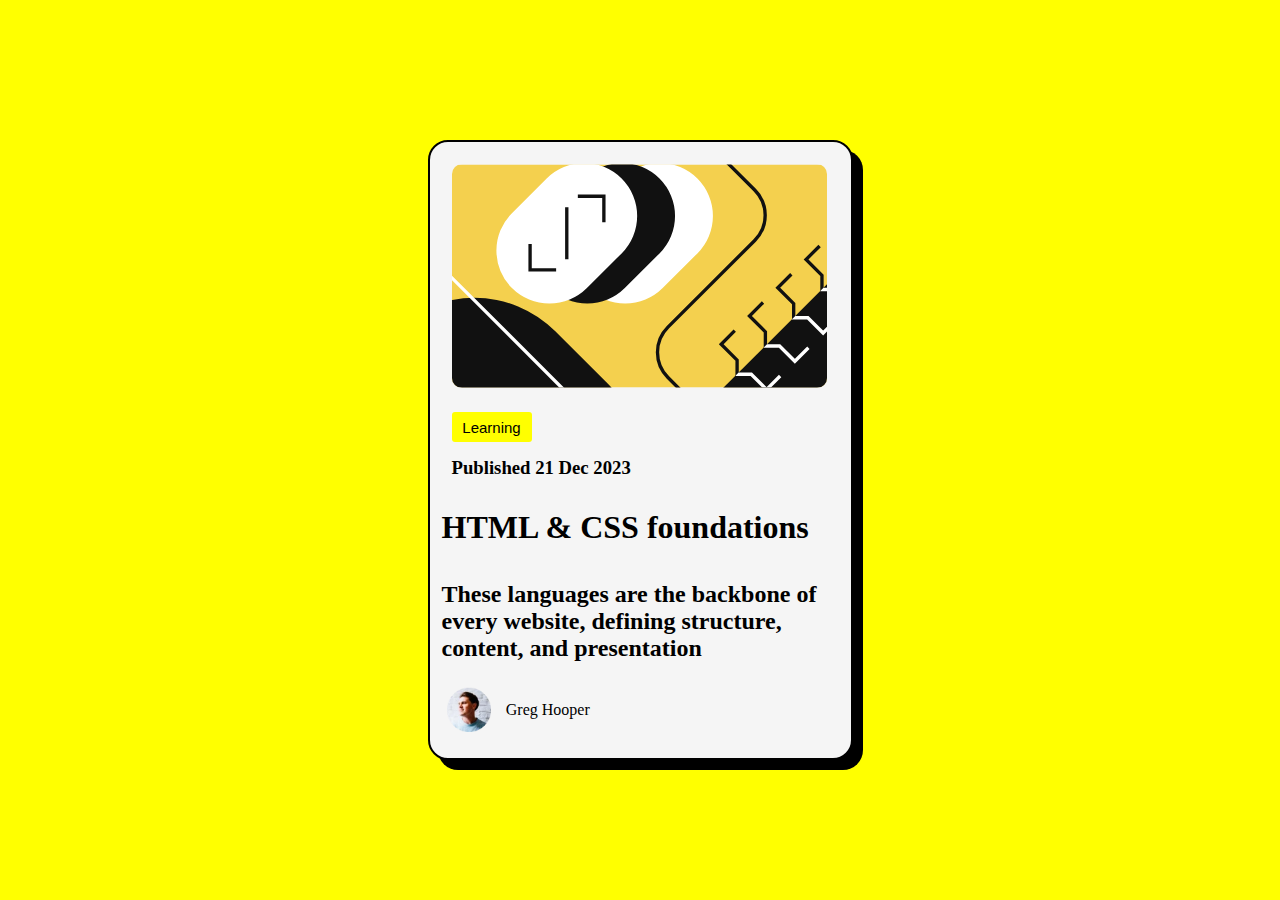
<file: index.html>
<!DOCTYPE html>
<html lang="en">
  <head>
    <meta charset="UTF-8" />
    <meta name="viewport" content="width=device-width, initial-scale=1.0" />
    <title>Document</title>
    <link rel="stylesheet" href="/style.css" />
  </head>
  <body>
    <div class="big-container">
      <div class="first-small">
        <img src="./images/illustration-article.svg" alt="" />
        <button>Learning</button>
        <h3>Published 21 Dec 2023</h3>
      </div>

      <div class="second-small">
        <h1>HTML & CSS foundations</h1>
        <h2>
          These languages are the backbone of every website, defining structure,
          content, and presentation
        </h2>
      </div>

      <div class="third-small">
        <div class="avatar-small">
          <img src="./images/image-avatar.webp" alt="" />
          <p>Greg Hooper</p>
        </div>
      </div>
    </div>
  </body>
</html>
</file>
<file: style.css>
* {
  margin: 0;
  padding: 0;
  box-sizing: border-box;
}

body {
  background-color: yellow;
  display: flex;
  justify-content: center;
  align-items: center;
  height: 100vh;
}
.big-container {
  background-color: whitesmoke;
  height: 620px;
  width: 425px;
  box-shadow: 10px 10px;
  border: 2px solid black;
  border-radius: 20px;
  padding: 2px;
}
.big-container .first-small {
  padding: 20px;
}
.big-container .first-small img {
  border-radius: 10px;
  width: 375px;
}
button {
  background-color: yellow;
  height: 30px;
  width: 80px;
  border: none;
  border-radius: 3px;
  margin-top: 20px;
  font-size: 15px;
}
.big-container .first-small h3 {
  margin-top: 15px;
}

.big-container .second-small h1 {
  margin-bottom: 15px;
  padding: 10px;
}
.big-container .second-small h2 {
  margin-bottom: 15px;
  /* color: rgba(245, 245, 245, 0); */
  padding: 10px;
}
.big-container .third-small .avatar-small {
  display: flex;
  align-items: center;
}
.big-container .third-small .avatar-small img {
  height: 45px;
  margin-left: 15px;
}
.big-container .third-small .avatar-small p {
  margin-left: 15px;
}
</file>
